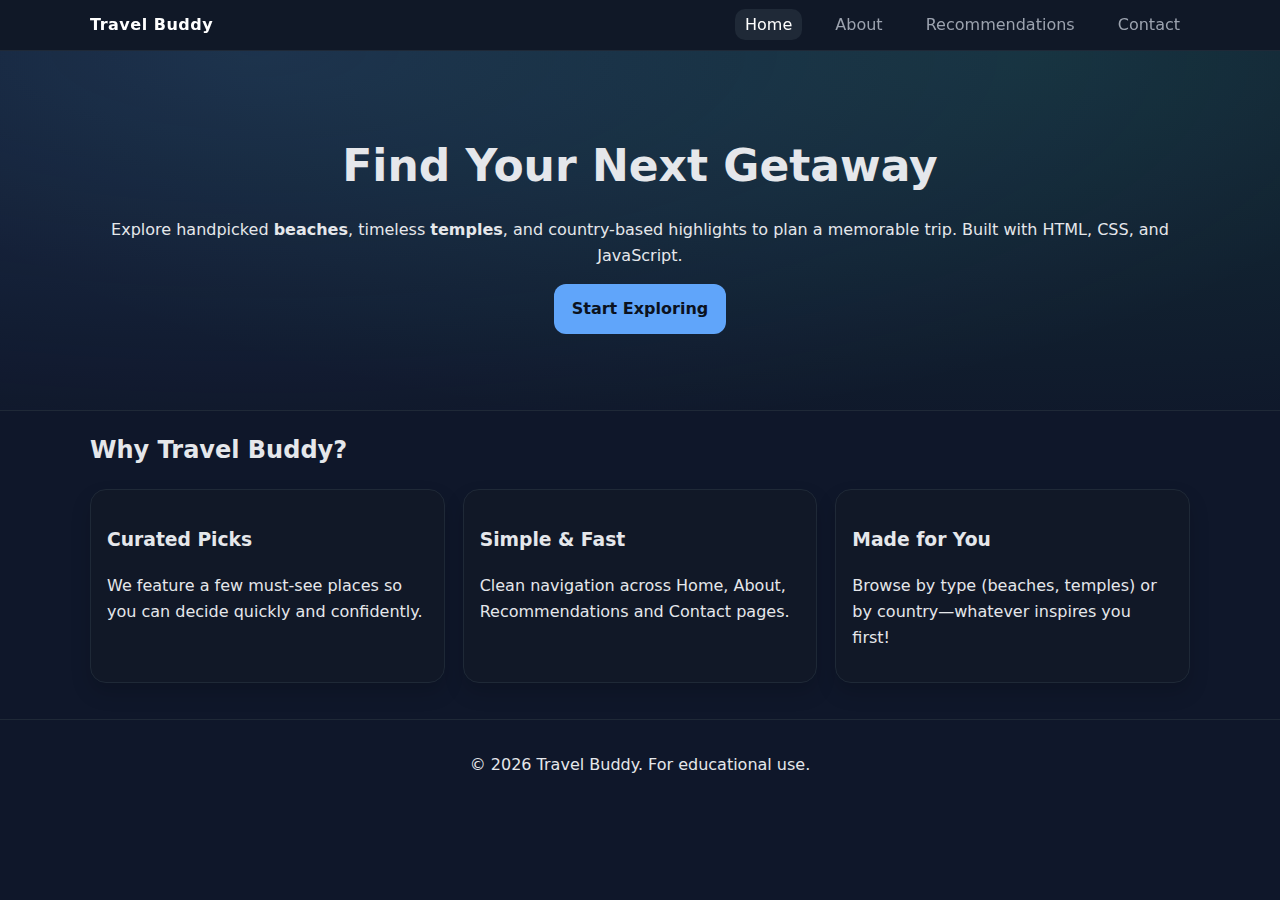
<file: index.html>
<!DOCTYPE html>
<html lang="en">
<head>
  <meta charset="UTF-8" />
  <meta name="viewport" content="width=device-width, initial-scale=1" />
  <title>Travel Buddy — Discover Your Perfect Destination</title>
  <link rel="stylesheet" href="styles.css" />
  <script defer src="script.js"></script>
</head>
<body>
  <header class="site-header">
    <div class="container">
      <a href="index.html" class="logo">Travel Buddy</a>
      <nav class="nav">
        <a href="index.html">Home</a>
        <a href="about.html">About</a>
        <a href="recommendations.html">Recommendations</a>
        <a href="contact.html">Contact</a>
      </nav>
    </div>
  </header>

  <main>
    <section class="hero">
      <div class="container hero-inner">
        <h1>Find Your Next Getaway</h1>
        <p>
          Explore handpicked <strong>beaches</strong>, timeless <strong>temples</strong>, and
          country-based highlights to plan a memorable trip. Built with HTML, CSS, and JavaScript.
        </p>
        <p><a class="btn" href="recommendations.html">Start Exploring</a></p>
      </div>
    </section>

    <section class="features container">
      <h2>Why Travel Buddy?</h2>
      <div class="grid-3">
        <div class="card">
          <h3>Curated Picks</h3>
          <p>We feature a few must-see places so you can decide quickly and confidently.</p>
        </div>
        <div class="card">
          <h3>Simple & Fast</h3>
          <p>Clean navigation across Home, About, Recommendations and Contact pages.</p>
        </div>
        <div class="card">
          <h3>Made for You</h3>
          <p>Browse by type (beaches, temples) or by country—whatever inspires you first!</p>
        </div>
      </div>
    </section>
  </main>

  <footer class="site-footer">
    <div class="container">
      <p>© <span id="year"></span> Travel Buddy. For educational use.</p>
    </div>
  </footer>
</body>
</html>
</file>
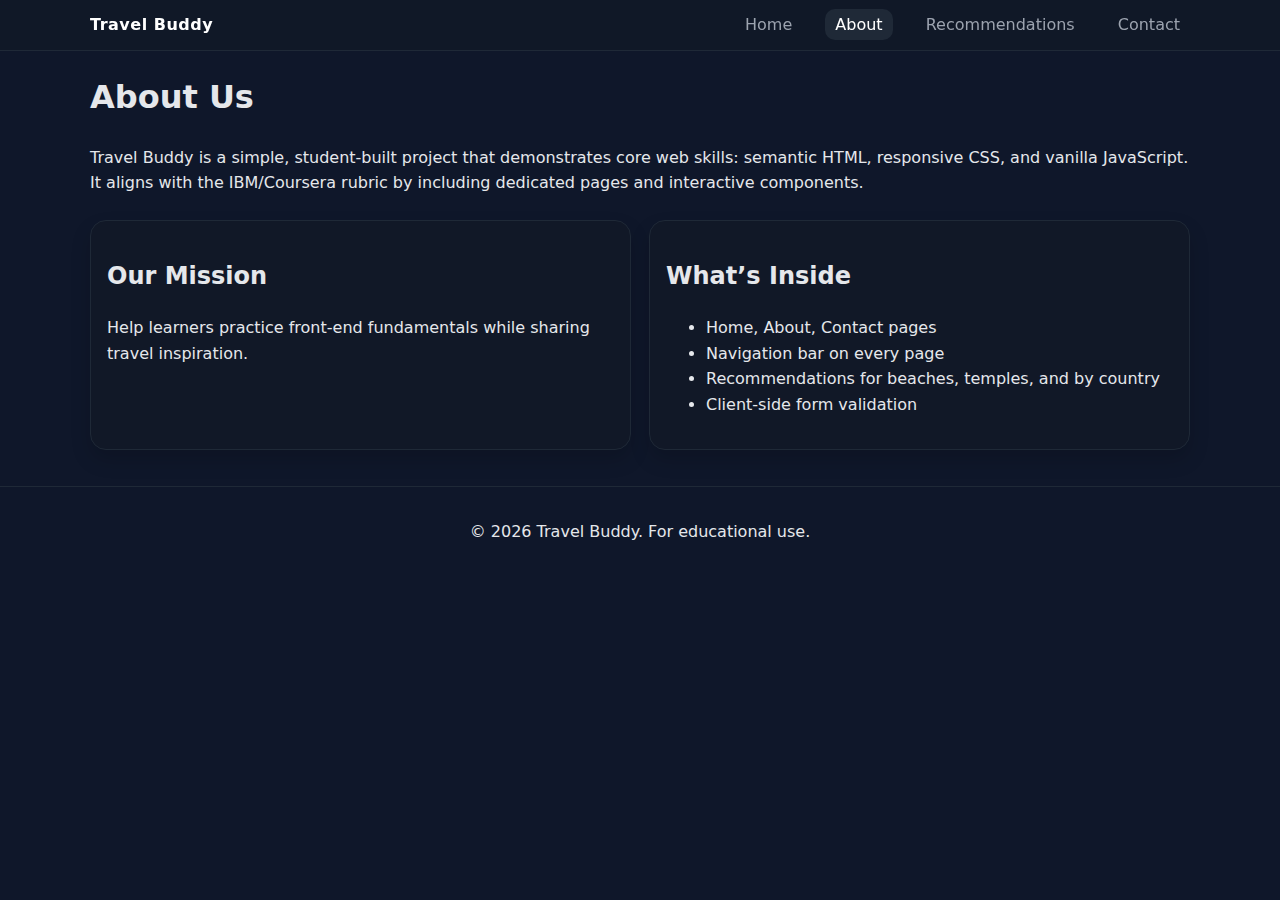
<file: about.html>
<!DOCTYPE html>
<html lang="en">
<head>
  <meta charset="UTF-8" />
  <meta name="viewport" content="width=device-width, initial-scale=1" />
  <title>About — Travel Buddy</title>
  <link rel="stylesheet" href="styles.css" />
  <script defer src="script.js"></script>
</head>
<body>
  <header class="site-header">
    <div class="container">
      <a href="index.html" class="logo">Travel Buddy</a>
      <nav class="nav">
        <a href="index.html">Home</a>
        <a href="about.html">About</a>
        <a href="recommendations.html">Recommendations</a>
        <a href="contact.html">Contact</a>
      </nav>
    </div>
  </header>

  <main class="container">
    <h1>About Us</h1>
    <p>
      Travel Buddy is a simple, student-built project that demonstrates core web skills:
      semantic HTML, responsive CSS, and vanilla JavaScript. It aligns with the IBM/Coursera
      rubric by including dedicated pages and interactive components.
    </p>

    <div class="grid-2 mt-2">
      <div class="card">
        <h2>Our Mission</h2>
        <p>Help learners practice front-end fundamentals while sharing travel inspiration.</p>
      </div>
      <div class="card">
        <h2>What’s Inside</h2>
        <ul class="checklist">
          <li>Home, About, Contact pages</li>
          <li>Navigation bar on every page</li>
          <li>Recommendations for beaches, temples, and by country</li>
          <li>Client-side form validation</li>
        </ul>
      </div>
    </div>
  </main>

  <footer class="site-footer">
    <div class="container">
      <p>© <span id="year"></span> Travel Buddy. For educational use.</p>
    </div>
  </footer>
</body>
</html>
</file>
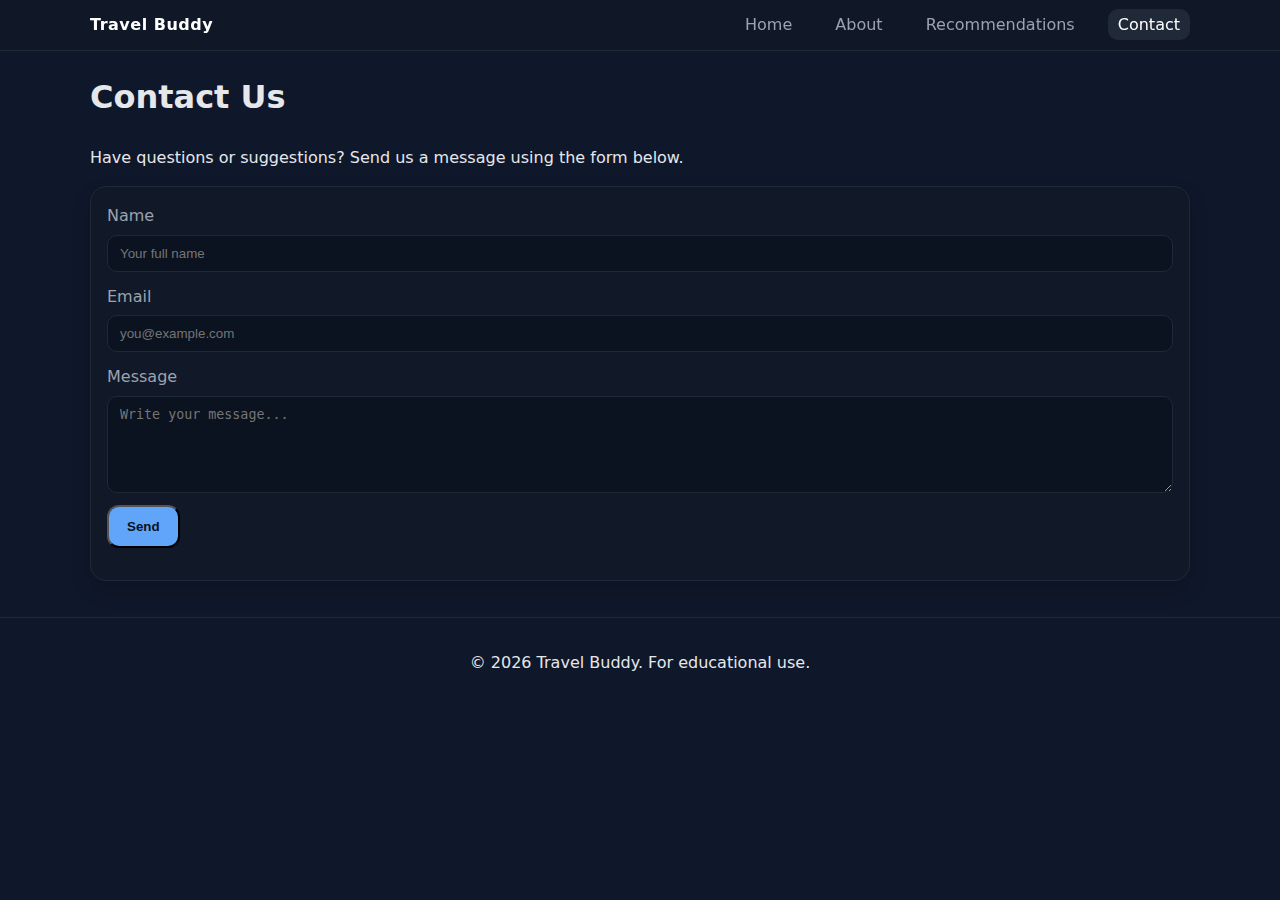
<file: contact.html>
<!DOCTYPE html>
<html lang="en">
<head>
  <meta charset="UTF-8" />
  <meta name="viewport" content="width=device-width, initial-scale=1" />
  <title>Contact — Travel Buddy</title>
  <link rel="stylesheet" href="styles.css" />
  <script defer src="script.js"></script>
</head>
<body>
  <header class="site-header">
    <div class="container">
      <a href="index.html" class="logo">Travel Buddy</a>
      <nav class="nav">
        <a href="index.html">Home</a>
        <a href="about.html">About</a>
        <a href="recommendations.html">Recommendations</a>
        <a href="contact.html">Contact</a>
      </nav>
    </div>
  </header>

  <main class="container">
    <h1>Contact Us</h1>
    <p>Have questions or suggestions? Send us a message using the form below.</p>
    <form id="contactForm" class="card form">
      <div class="form-row">
        <label for="name">Name</label>
        <input id="name" name="name" type="text" placeholder="Your full name" required />
      </div>
      <div class="form-row">
        <label for="email">Email</label>
        <input id="email" name="email" type="email" placeholder="you@example.com" required />
      </div>
      <div class="form-row">
        <label for="message">Message</label>
        <textarea id="message" name="message" rows="5" placeholder="Write your message..." required></textarea>
      </div>
      <button type="submit" class="btn">Send</button>
      <p id="formStatus" class="status" role="status" aria-live="polite"></p>
    </form>
  </main>

  <footer class="site-footer">
    <div class="container">
      <p>© <span id="year"></span> Travel Buddy. For educational use.</p>
    </div>
  </footer>
</body>
</html>
</file>
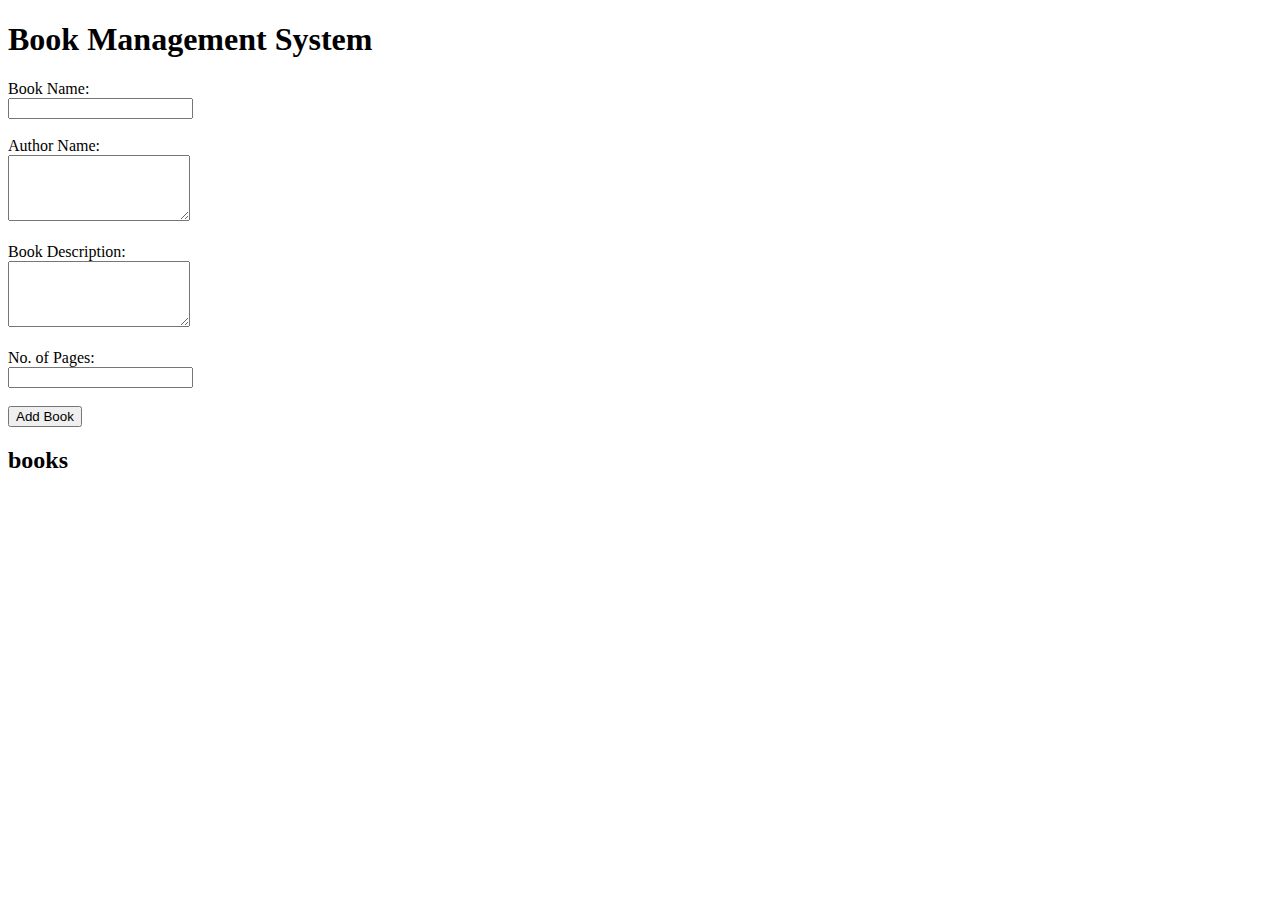
<file: bookSystem/book_system.html>
<!DOCTYPE html>
<html lang="en">
<head>
    <meta charset="UTF-8">
    <title>Book Management System</title>
</head>
<body>
    <h1>Book Management System</h1>
    <label for="bookName">Book Name:</label><br>
    <input type="text" id="bookName"><br><br>
    <label for="authorName">Author Name:</label><br>
    <textarea id="authorName" rows="4"></textarea><br><br>
    <label for="bookDescription">Book Description:</label><br>
    <textarea id="bookDescription" rows="4"></textarea><br><br>
    <label for="pagesNumber">No. of Pages:</label><br>
    <input type="number" id="pagesNumber"><br><br>
    <button onclick="addBook()">Add Book</button>
    <h2>books</h2>
    <div id="books">
        <!-- books will be displayed here -->
    </div>
    <script src="./book_system.js"></script>
</body>
</html>
</file>
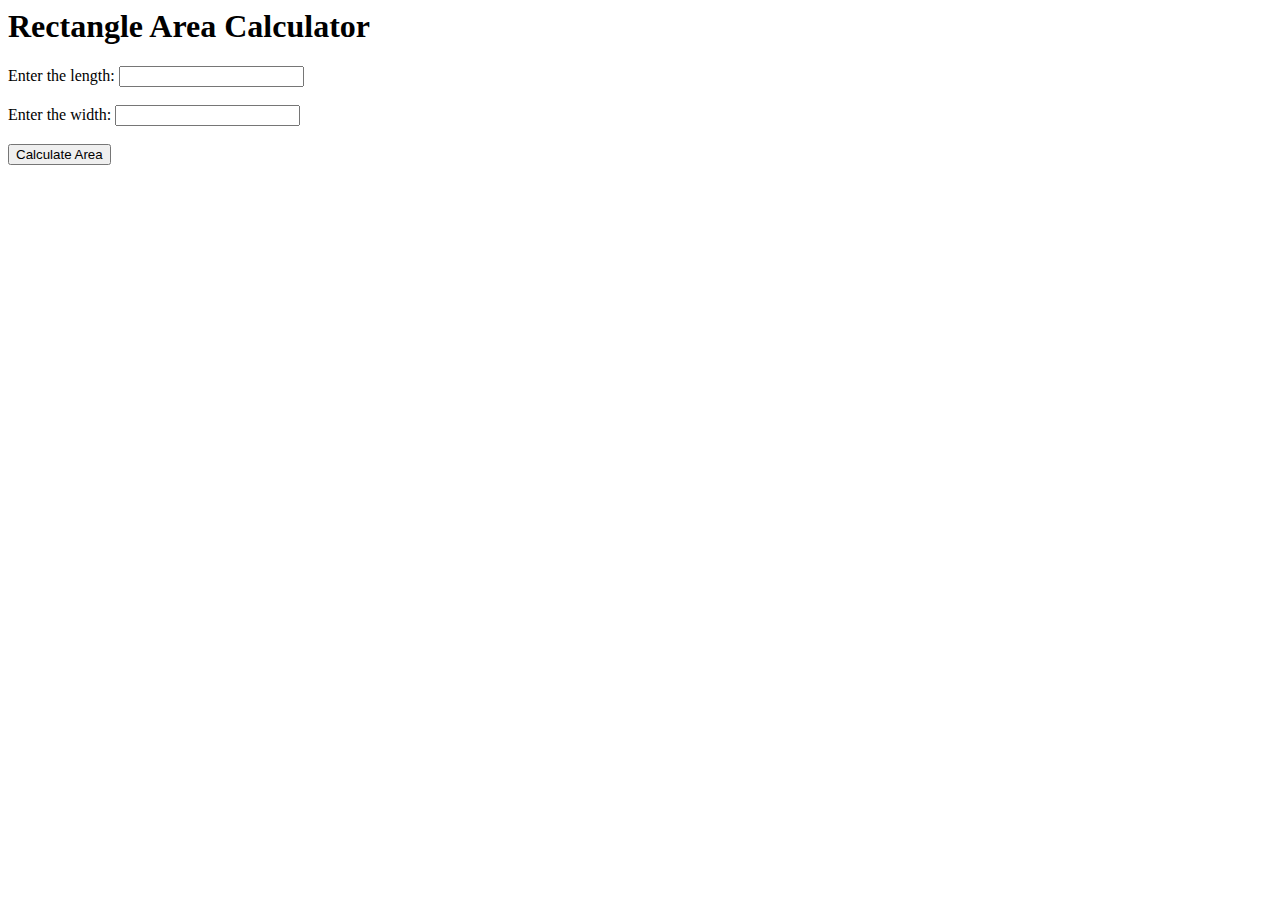
<file: calculateArea/calculate_Area.html>
<html>
<head>
  <title>Rectangle Area Calculator</title>
</head>
<body>
  <h1>Rectangle Area Calculator</h1>
  <label for="length">Enter the length: </label>
  <input type="number" id="length"><br><br>

  <label for="width">Enter the width: </label>
  <input type="number" id="width"><br><br>

  <button onclick="calculateArea()">Calculate Area</button><br><br>

  <p id="result"></p>
<script src="./calculate_Area.js"></script>
</body>
</html>
</file>
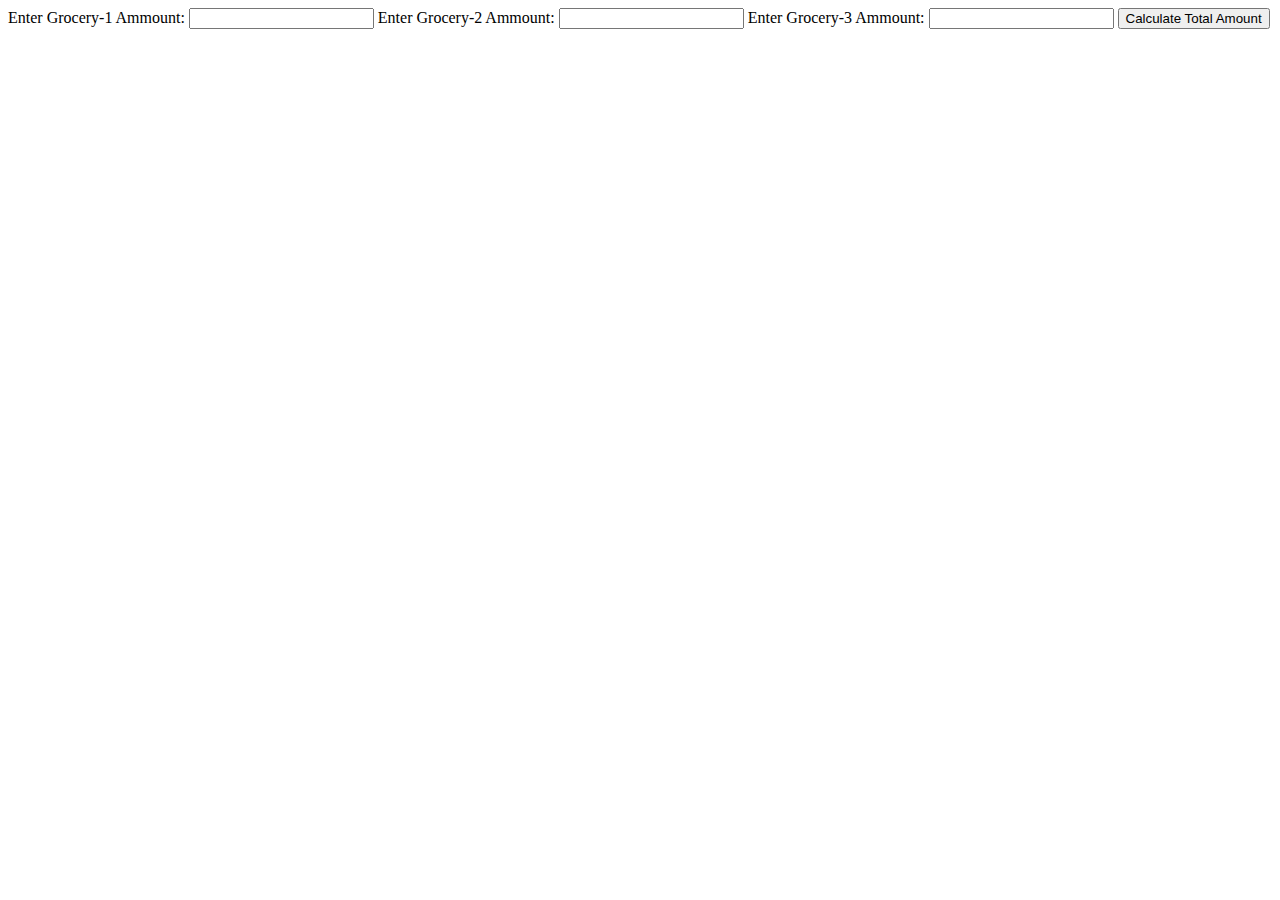
<file: calculateArea/practice_task.html>
<!DOCTYPE html>
<html lang="en">
<head>
    <meta charset="UTF-8">
    <meta name="viewport" content="width=device-width, initial-scale=1.0">
    <title>Document</title>
</head>
<body>
    <div class="container">
        <label for="label1">Enter Grocery-1 Ammount: <input type="text" id="grocery1"/></label>
        <label for="label1">Enter Grocery-2 Ammount: <input type="text" id="grocery2"/></label>
        <label for="label1">Enter Grocery-3 Ammount: <input type="text" id="grocery3"/></label>
        <button onclick="totalAmount()">Calculate Total Amount</button>
    </div>
    <div class="result_container">
        <span id="result"></span>
    </div>
    <script src="./practice_task.js"></script>
</body>
</html>
</file>
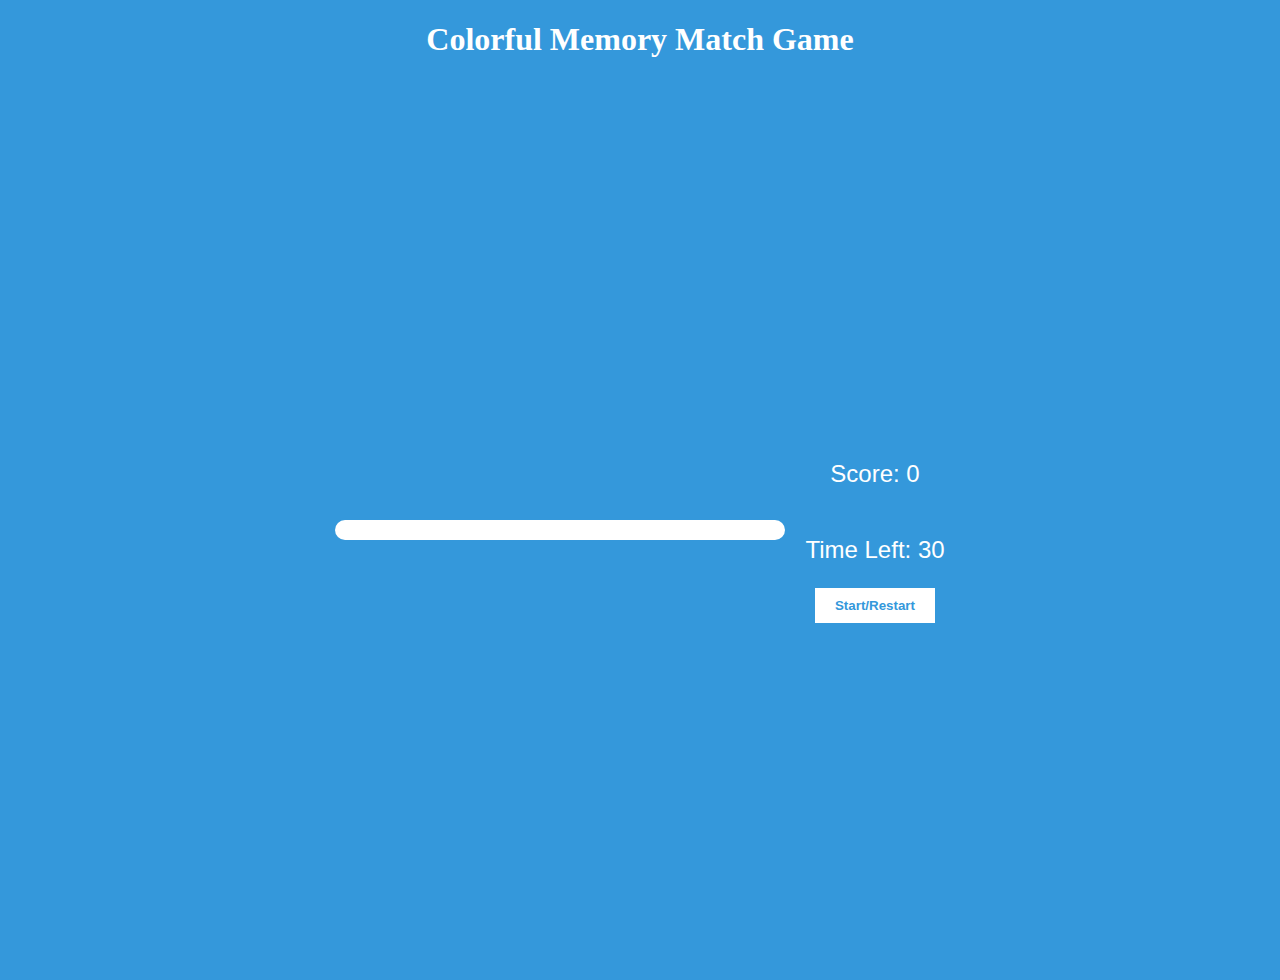
<file: colorfulMemoryGame/colorful_memory_game.html>
<!DOCTYPE html>
<html>

<head>
    <title>Colorful Memory Match Game</title>
        <link rel="stylesheet" href="./colorfulGame.css">
</head>

<body>
    <h1>Colorful Memory Match Game</h1>
    <div class="container">
        <div id="game-container">
         <!-- Cards will be generated dynamically using JavaScript -->
        </div>
        <div class="startMain">
            <p id="score">Score: 0</p>
            <p id="timer">Time Left: 30</p>
            <button id="startbtn">Start/Restart</button>
        </div>
    </div>
    <script src="./colorful_memory_game.js"></script>
</body>
</html>
</file>
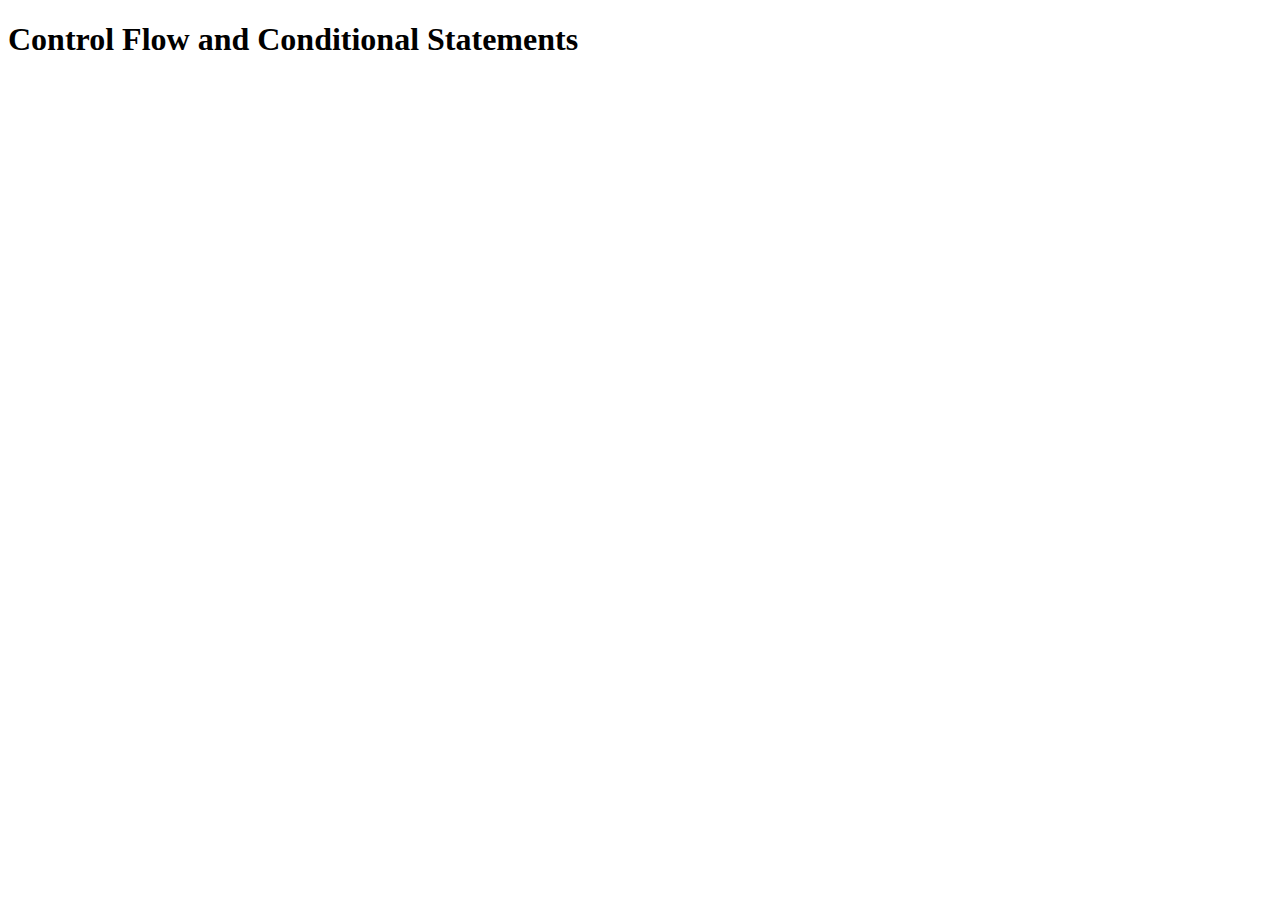
<file: controlFlow/control_flow.html>
<!DOCTYPE html>
<html lang="en">
<head>
    <meta charset="UTF-8">
    <meta name="viewport" content="width=device-width, initial-scale=1.0">
    <title>Control Flow</title>
</head>
<body>
        <h1>Control Flow and Conditional Statements</h1>
    <script src="./control_flow.js"></script>
</body>
</html>
</file>
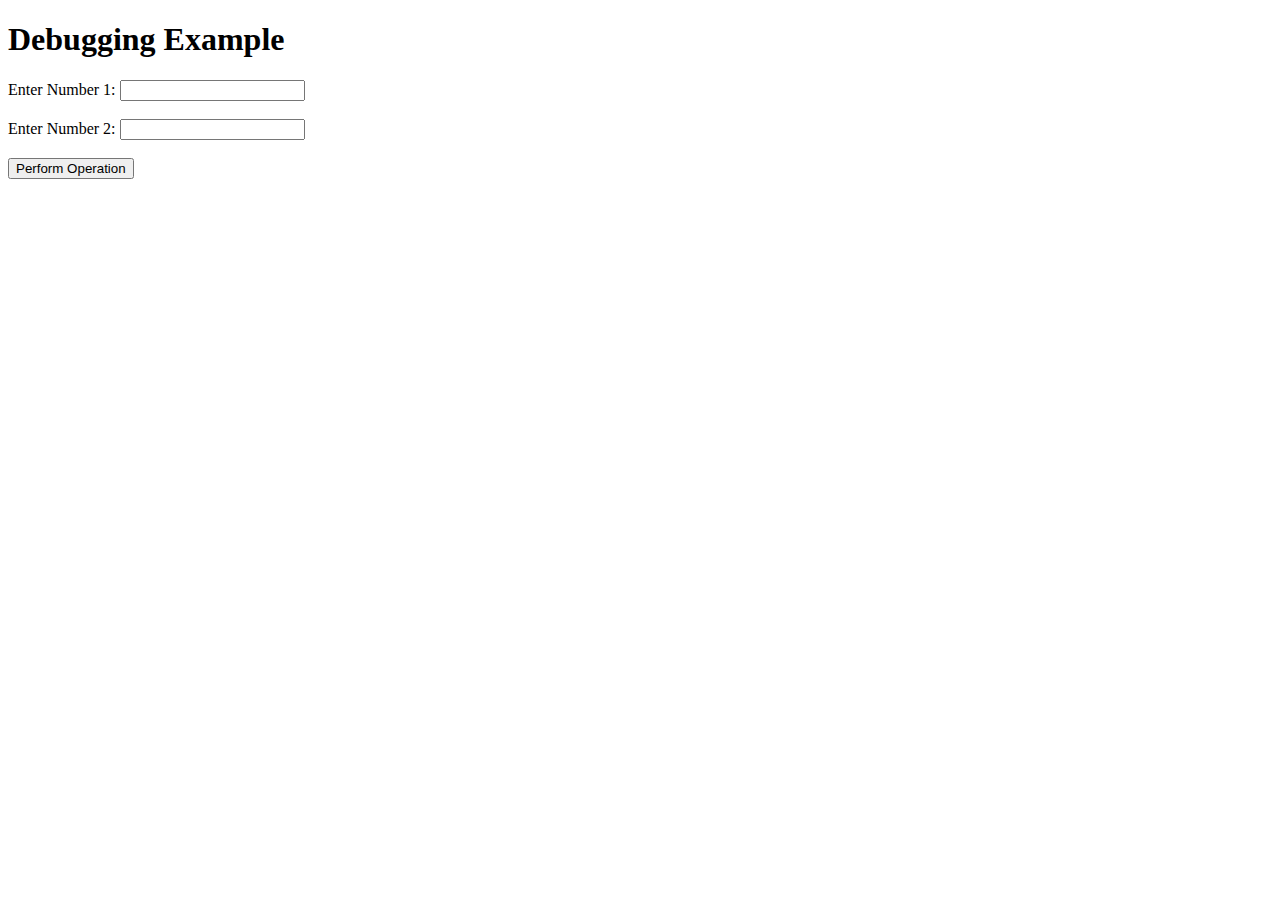
<file: DebugCode/debug_code.html>
<!DOCTYPE html>
<html lang="en">

<head>
    <meta charset="UTF-8">
    <title>Debugging Example</title>
    <script src="./debug_code.js"></script>
</head>

<body>
    <h1>Debugging Example</h1>
    <label for="input1">Enter Number 1:</label>
    <input type="number" id="input1"><br><br>
    <label for="input2">Enter Number 2:</label>
    <input type="number" id="input2"><br><br>
    <button onclick="performOperation()">Perform Operation</button>
    <p id="result"></p>
</body>

</html>
</file>
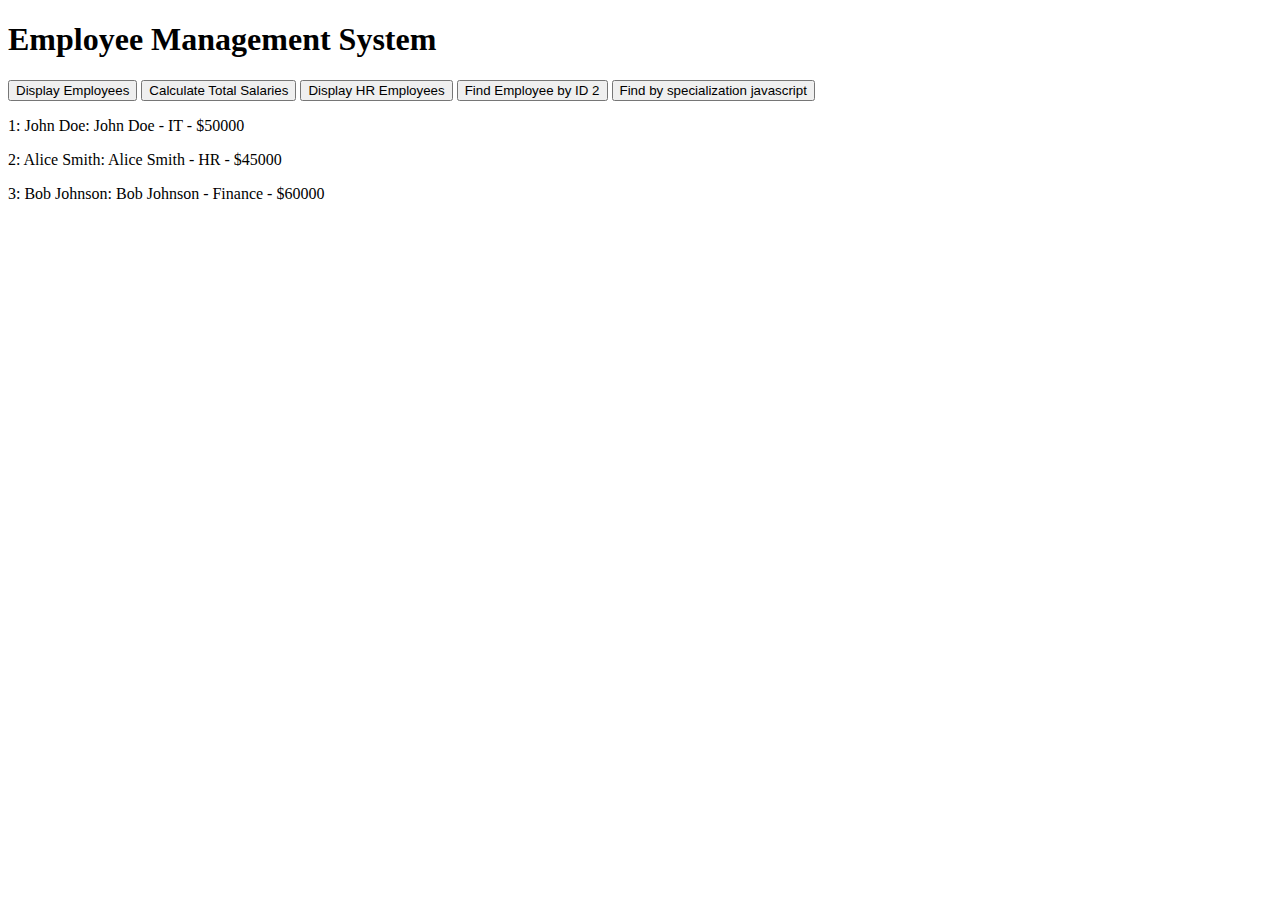
<file: employeeDetails/employee_details.html>
<!DOCTYPE html>
<html>
<head>
  <title>Employee Management System</title>
</head>
<body>
   <h1>Employee Management System</h1>

  <div>
    <button onclick="displayEmployees()">Display Employees</button>
    <button onclick="calculateTotalSalaries()">Calculate Total Salaries</button>
    <button onclick="displayHREmployees()">Display HR Employees</button>
    <button onclick="findEmployeeById(2)">Find Employee by ID 2</button>
    <button onclick="findEmployeeBySpecializationAsJavascript()">Find by specialization javascript</button>
  </div>

 <div id="employeesDetails"></div>
<script src="./employee_details.js"></script>
</body>
</html>
</file>
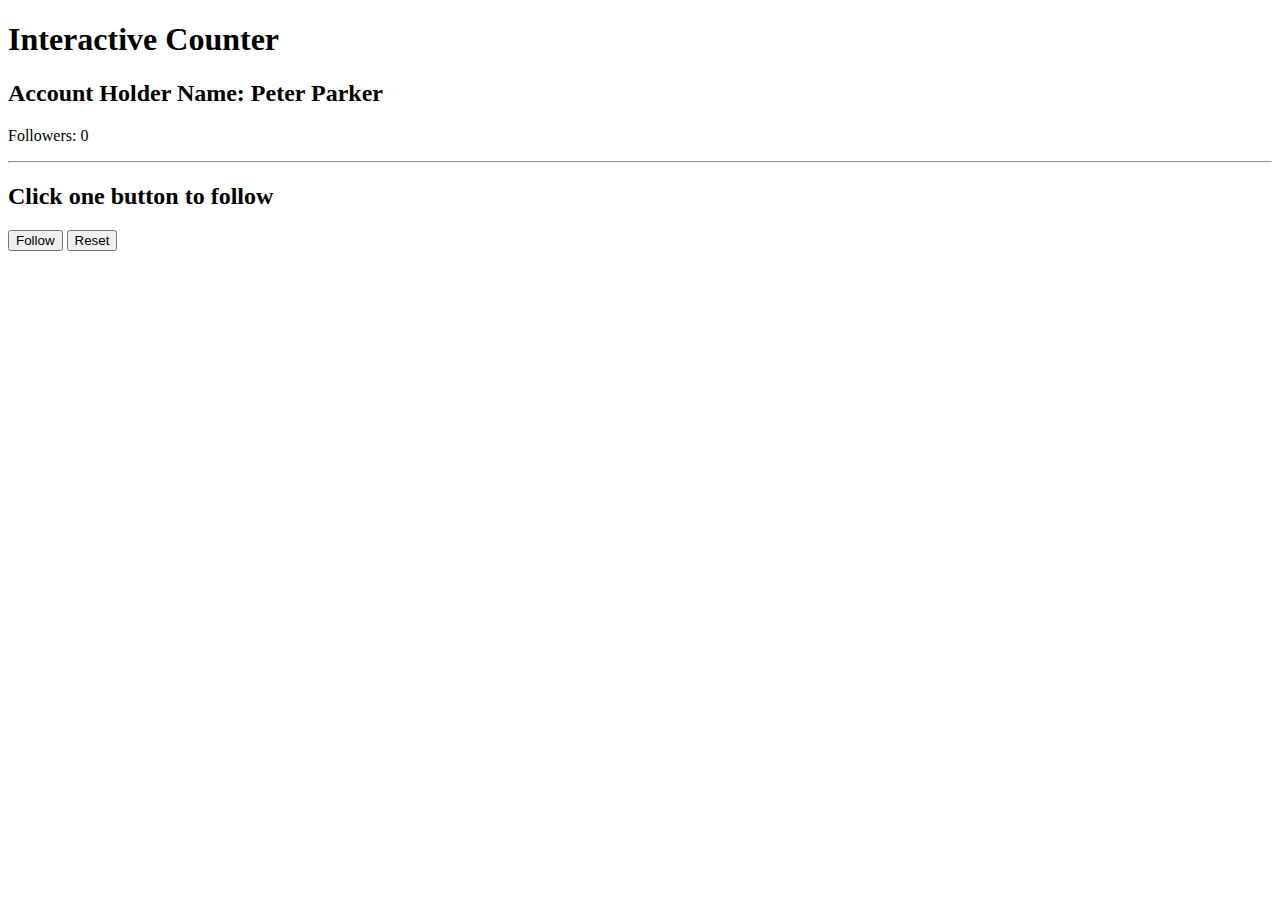
<file: followersCount/followers_count.html>
<!DOCTYPE html>
<html>
<head>
  <title>Interactive Counter</title>
</head>
<body>
  <h1>Interactive Counter</h1>
  <h2>Account Holder Name: Peter Parker</h2>
  <p>Followers: <span id="countDisplay">0</span></p>
  <hr>
  <h2>Click one button to follow</h2>
  <button onclick="increaseCount()">Follow</button>
  <button onclick="resetFollowers()">Reset</button>
  <script src="./followers_count.js"></script>
</body>
</html>
</file>
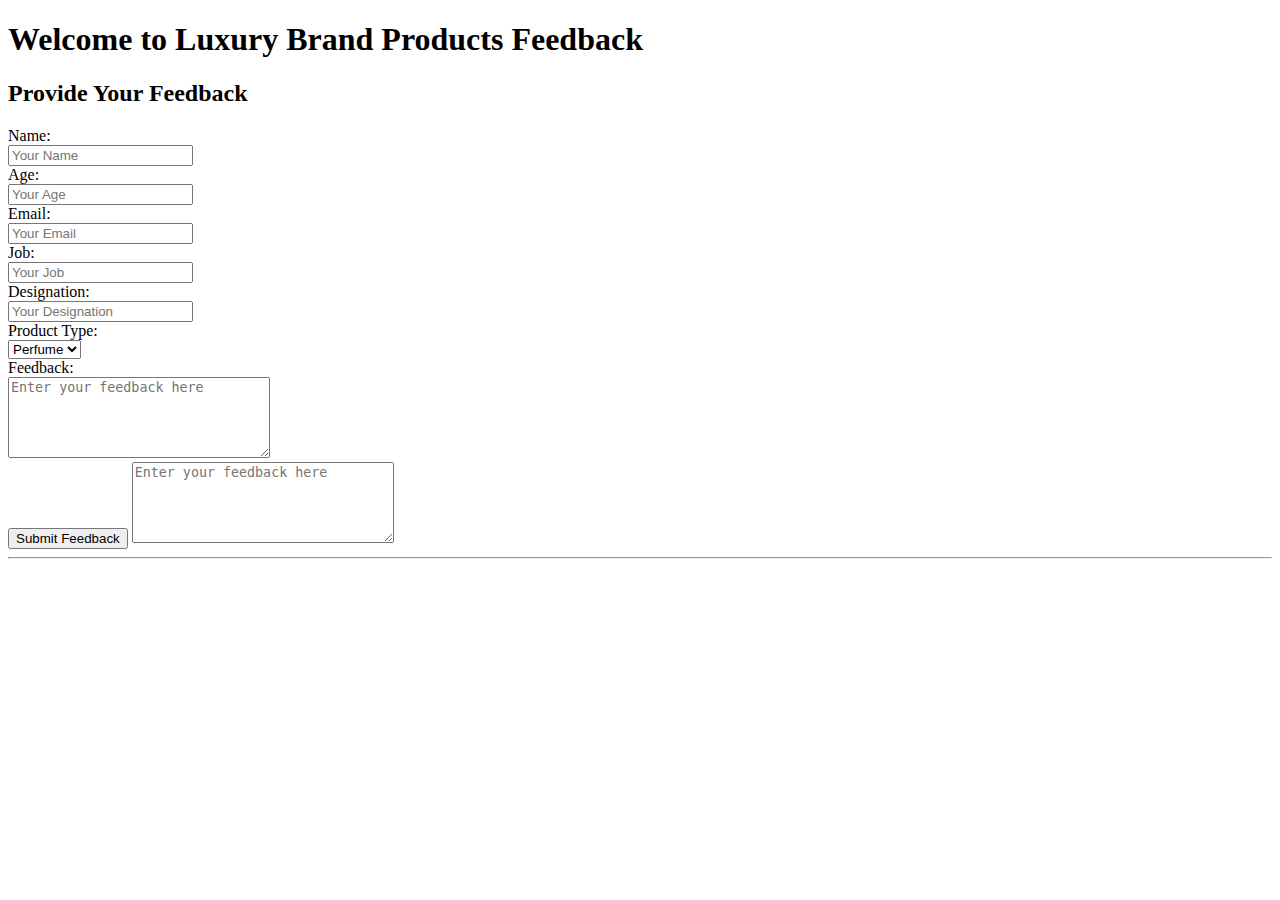
<file: productSurvey/product_survey.html>
<!DOCTYPE html>
<html>
<head>
  <title>Luxury Brand Feedback</title>
</head>
<body>
  <h1>Welcome to Luxury Brand Products Feedback</h1>
  <h2>Provide Your Feedback</h2>
  <label for="name">Name:</label><br>
  <input type="text" id="name" placeholder="Your Name" required><br>
  <label for="age">Age:</label><br>
  <input type="number" id="age" placeholder="Your Age" required><br>
  <label for="email">Email:</label><br>
  <input type="email" id="email" placeholder="Your Email" required><br>
  <label for="job">Job:</label><br>
  <input type="text" id="job" placeholder="Your Job" required><br>
  <label for="designation">Designation:</label><br>
  <input type="text" id="designation" placeholder="Your Designation" required><br>
  <label for="productType">Product Type:</label><br>
  <select id="productType" required>
    <option value="perfume">Perfume</option>
    <option value="cream">Cream</option>
    <option value="oils">Oils</option>
  </select><br>
  <label for="feedbackText">Feedback:</label><br>
  <textarea id="feedbackText" rows="5" cols="30" placeholder="Enter your feedback here" required></textarea><br>
<button id="submitBtn">Submit Feedback</button>
  <textarea id="userExperince" cols="30" rows="5" placeholder="Enter your feedback here"placeholder="Enter your submit feedback here"></textarea>
<hr>
<div id="userInfo" style="display: none;">
  <h2>User Information:</h2>
  <p>Name: <span id="userName"></span></p>
  <p>Age: <span id="userAge"></span></p>
  <p>Email: <span id="userEmail"></span></p>
  <p>Job: <span id="userJob"></span></p>
  <p>Designation: <span id="userDesignation"></span></p>
  <p>Feedback for  <span id="userProductChoice"></span>: <span id="userFeedback"></span></p>
  <p>Feedback for  <span id="userExperinceChoice"></span>: <span id="userExperince"></span></p>
</div>
<script src="./product_survey.js"></script>
</body>
</html>
</file>
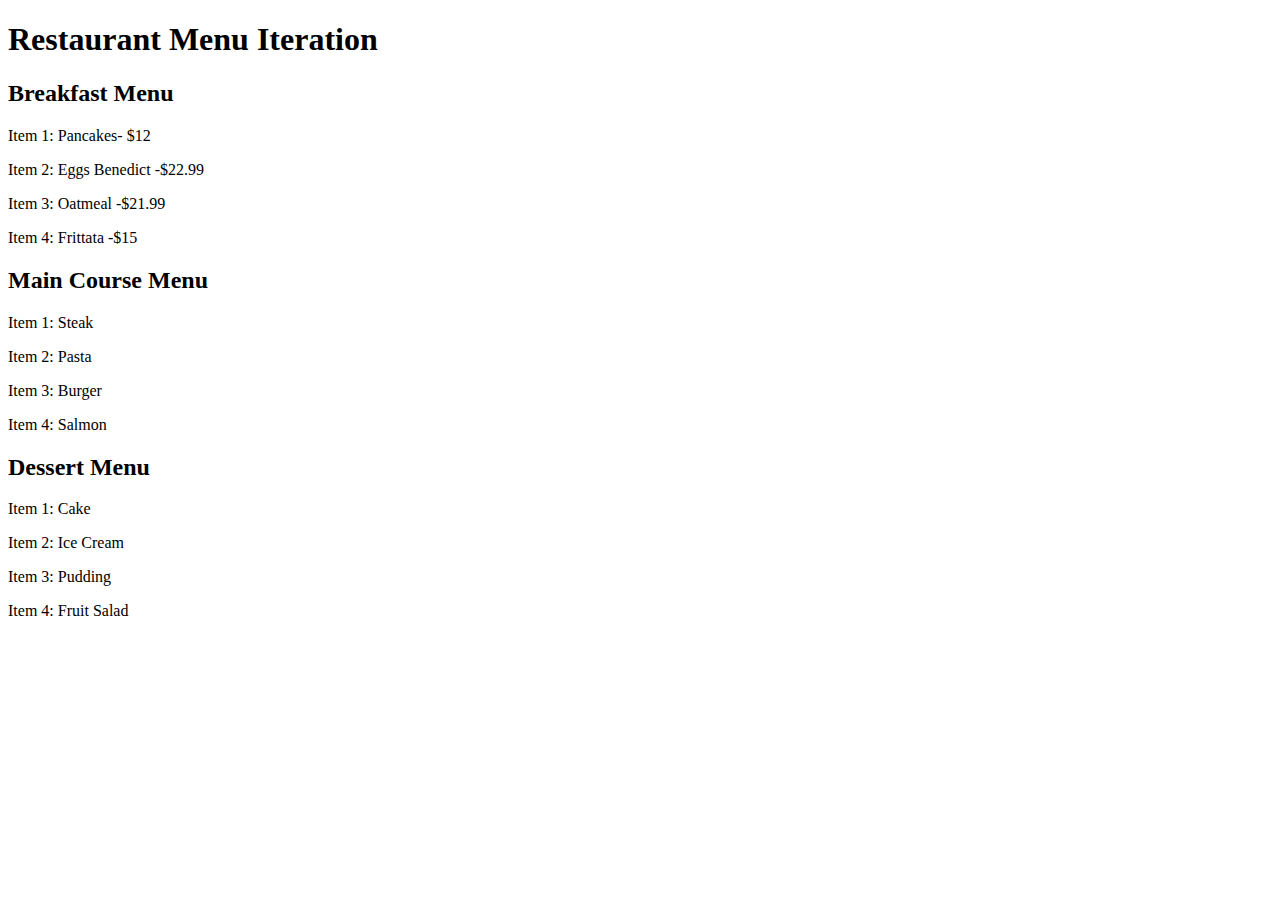
<file: restaurantMenu/restaurant_menu.html>
<!DOCTYPE html>
<html>
<head>
  <title>Restaurant Menu</title>
</head>
<body>
 <h1>Restaurant Menu Iteration</h1>
    <h2>Breakfast Menu</h2>
    <div id="breakfastTotalItems"></div>
    <div id="breakfastMenuItems"></div>

    <h2>Main Course Menu</h2>
    <div id="maincourseTotalItems"></div>
    <div id="maincourseMenuItems"></div>

    <h2>Dessert Menu</h2>
    <div id="dessertTotalItems"></div>
    <div id="dessertMenuItems"></div>
    <script src="./restaurant_menu.js"></script>
</body>
</html>
</file>
<file: styles.css>
:root {
  --bg: #0f172a;
  --card: #111827;
  --text: #e5e7eb;
  --muted: #9ca3af;
  --primary: #60a5fa;
  --accent: #34d399;
}

* { box-sizing: border-box; }
html, body { margin: 0; padding: 0; }
body {
  font-family: system-ui, -apple-system, Segoe UI, Roboto, Helvetica, Arial, sans-serif;
  background: var(--bg);
  color: var(--text);
  line-height: 1.6;
}

.container { width: min(1100px, 92%); margin: 0 auto; }

/* Header & Nav */
.site-header {
  position: sticky; top: 0; z-index: 10;
  background: rgba(17,24,39,0.9);
  backdrop-filter: blur(6px);
  border-bottom: 1px solid #1f2937;
}
.site-header .container {
  display: flex; align-items: center; justify-content: space-between;
  padding: 12px 0;
}
.logo { color: #fff; font-weight: 800; letter-spacing: 0.5px; text-decoration: none; }
.nav a {
  color: var(--muted); text-decoration: none; margin-left: 18px; padding: 6px 10px; border-radius: 10px;
}
.nav a.active, .nav a:hover { color: #fff; background: #1f2937; }

/* Hero */
.hero {
  background: radial-gradient(1200px 400px at 20% 0%, rgba(96,165,250,.15), transparent),
              radial-gradient(1200px 400px at 80% 0%, rgba(52,211,153,.12), transparent);
  border-bottom: 1px solid #1f2937;
}
.hero-inner { padding: 80px 0 60px; text-align: center; }
.hero h1 { font-size: clamp(28px, 4vw, 44px); margin: 0 0 10px; }
.btn {
  display: inline-block; padding: 12px 18px; border-radius: 12px;
  background: var(--primary); color: #0b1220; font-weight: 700; text-decoration: none;
}

/* Layout helpers */
.grid-2 { display: grid; grid-template-columns: repeat(auto-fit, minmax(260px, 1fr)); gap: 18px; }
.grid-3 { display: grid; grid-template-columns: repeat(auto-fit, minmax(220px, 1fr)); gap: 18px; }
.mt-2 { margin-top: 24px; }

/* Cards & Images */
.card {
  background: var(--card);
  border: 1px solid #1f2937;
  border-radius: 16px;
  padding: 16px;
  box-shadow: 0 10px 20px rgb(0 0 0 / 0.15);
}
.card img { width: 100%; height: 230px; object-fit: cover; border-radius: 12px; }
.card figcaption { font-size: 15px; color: var(--muted); margin-top: 8px; }

.section-title { margin-top: 36px; }

/* Forms */
.form .form-row { display: flex; flex-direction: column; margin-bottom: 12px; }
.form label { margin-bottom: 6px; color: var(--muted); }
.form input, .form textarea {
  background: #0b1220; border: 1px solid #1f2937; color: #e5e7eb;
  border-radius: 10px; padding: 10px 12px;
}
.form .status { margin-top: 10px; color: var(--accent); }

/* Footer */
.site-footer { border-top: 1px solid #1f2937; margin-top: 36px; }
.site-footer .container { padding: 16px 0; text-align: center; }

/* Small interaction: click images to toggle captions */
.reveal figcaption { display: none; }
.reveal.open figcaption { display: block; }
</file>
<file: colorfulMemoryGame/colorfulGame.css>
body {
    padding: 0;
    margin: 0;
    background-color: #3498db;
    box-sizing: border-box;

}

.container {
    font-family: Arial, sans-serif;
    background-color: #3498db;
    display: flex;
    justify-content: center;
    align-items: center;
    height: 100vh;
}

.startMain {
    margin-left: 20px;
    display: flex;
    align-items: center;
    flex-direction: column;
}

h1 {
    color: #fff;
    text-align: center;
}

#game-container {
    display: grid;
    grid-template-columns: repeat(4, 100px);
    grid-gap: 10px;
    background-color: #fff;
    padding: 10px;
    border-radius: 10px;
}

.card {
    width: 100px;
    height: 100px;
    background-color: #ddd;
    display: flex;
    justify-content: center;
    align-items: center;
    font-size: 20px;
    cursor: pointer;
    transition: background-color 0.3s;
    border-radius: 5px;
}

.matched {
    background-color: #4CAF50;
    color: #fff;
}

#score {
    text-align: center;
    font-size: 24px;
    color: #fff;
}

#timer {
    text-align: center;
    font-size: 24px;
    color: #fff;
}

#startbtn{
    padding: 10px 20px;
    background-color: white;
    color: #3498db;
    border: none;
    font-weight: 900;
}
</file>
